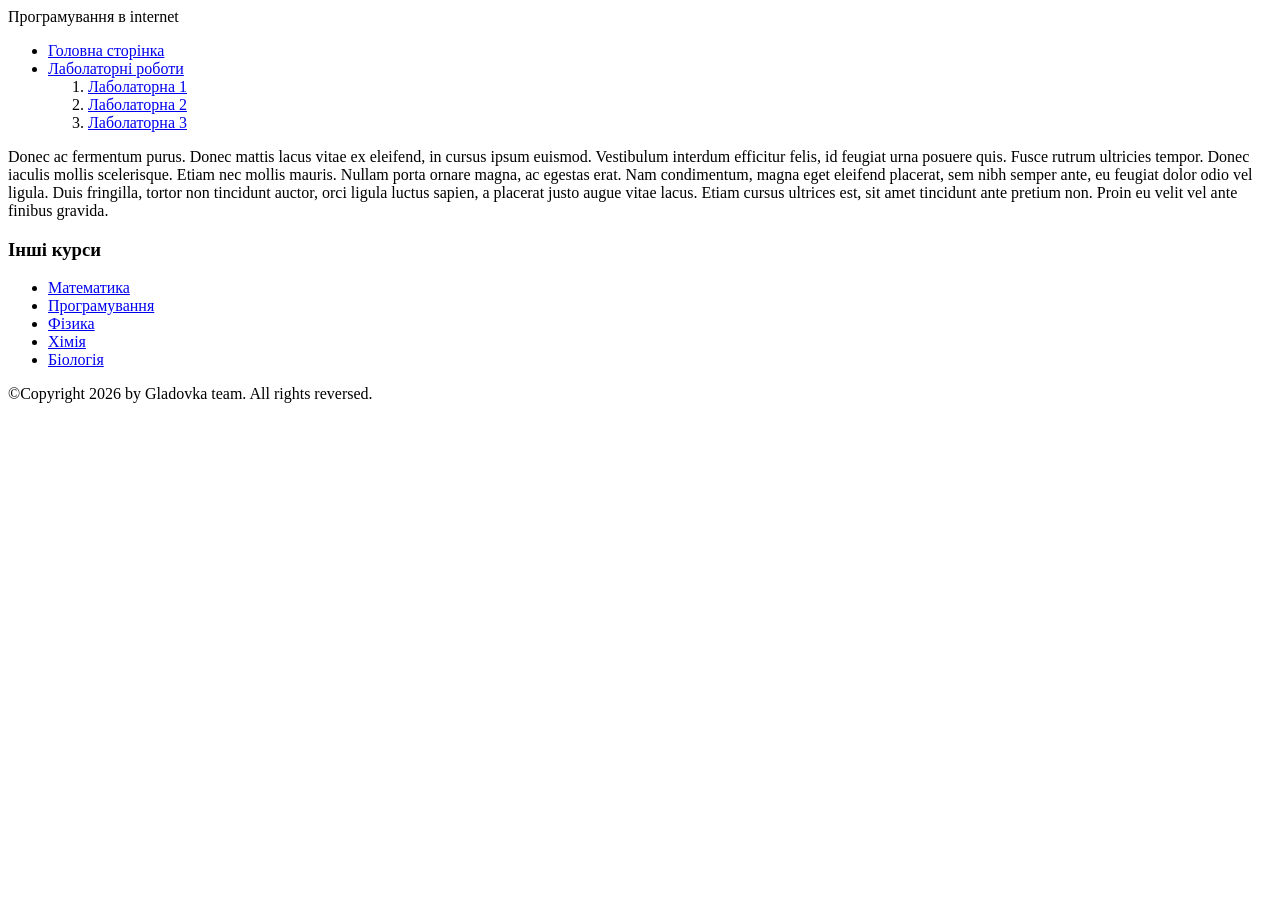
<file: index.html>
<!DOCTYPE html>
<html lang="en">
<head>
    <meta charset="UTF-8">
    <meta name="viewport" content="width=device-width, initial-scale=1.0">
    <title>Document</title>
</head>
<body>
    <header>Програмування в internet</header>
    <nav>
        <ul>
            <LI><a href="/index.html">Головна сторінка</a></LI>
            <li><a href="#">Лаболаторні роботи</a></li>
             <OL>
        <li><a href="https://firstlaba.netlify.app/ ">Лаболаторна 1</a></li>
        <li><a href="/lab2/">Лаболаторна 2</a></li>
        <li><a href="/lab3/">Лаболаторна 3</a></li>
        </OL>
        </ul>
    </nav>
    <main>
        <article>
Donec ac fermentum purus. Donec mattis lacus vitae ex eleifend, in cursus ipsum euismod. Vestibulum interdum efficitur felis, id feugiat urna posuere quis. Fusce rutrum ultricies tempor. Donec iaculis mollis scelerisque. Etiam nec mollis mauris. Nullam porta ornare magna, ac egestas erat. Nam condimentum, magna eget eleifend placerat, sem nibh semper ante, eu feugiat dolor odio vel ligula. Duis fringilla, tortor non tincidunt auctor, orci ligula luctus sapien, a placerat justo augue vitae lacus. Etiam cursus ultrices est, sit amet tincidunt ante pretium non. Proin eu velit vel ante finibus gravida.
        </article>
    </main>
<aside>
    <h3>Інші курси</h3>
    <ul>
        <li><a href="#">Математика</a></li>
        <li><a href="#">Програмування</a></li>
        <li><a href="#">Фізика</a></li>
        <li><a href="#">Хімія</a></li>
        <li><a href="#">Біологія</a></li>
    </ul>
</aside>
    <footer><p>&copy;Copyright 2026 by Gladovka team. All rights reversed.</p> </footer>
</body>
</html>
</file>
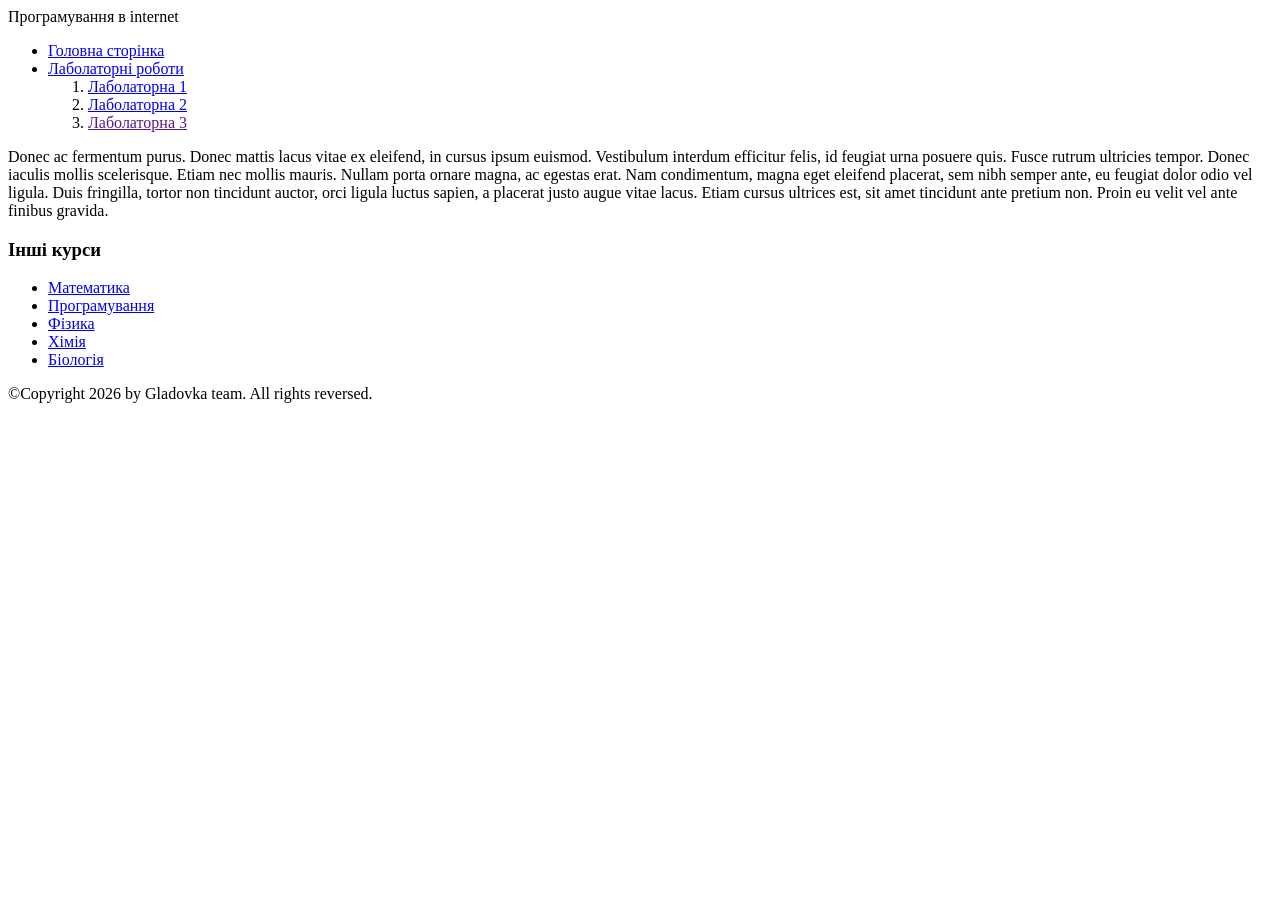
<file: lab2/index.html>
<!DOCTYPE html>
<html lang="en">
<head>
    <meta charset="UTF-8">
    <meta name="viewport" content="width=device-width, initial-scale=1.0">
    <title>Document</title>
</head>
<body>
    <header>Програмування в internet</header>
    <nav>
        <ul>
            <LI><a href="/index.html">Головна сторінка</a></LI>
            <li><a href="#">Лаболаторні роботи</a></li>
             <OL>
        <li><a href="../laba 1/ ">Лаболаторна 1</a></li>
        <li><a href="../lab2/">Лаболаторна 2</a></li>
        <li><a href="">Лаболаторна 3</a></li>
        </OL>
        </ul>
    </nav>
    <main>
        <article>
Donec ac fermentum purus. Donec mattis lacus vitae ex eleifend, in cursus ipsum euismod. Vestibulum interdum efficitur felis, id feugiat urna posuere quis. Fusce rutrum ultricies tempor. Donec iaculis mollis scelerisque. Etiam nec mollis mauris. Nullam porta ornare magna, ac egestas erat. Nam condimentum, magna eget eleifend placerat, sem nibh semper ante, eu feugiat dolor odio vel ligula. Duis fringilla, tortor non tincidunt auctor, orci ligula luctus sapien, a placerat justo augue vitae lacus. Etiam cursus ultrices est, sit amet tincidunt ante pretium non. Proin eu velit vel ante finibus gravida.
        </article>
    </main>
<aside>
    <h3>Інші курси</h3>
    <ul>
        <li><a href="#">Математика</a></li>
        <li><a href="#">Програмування</a></li>
        <li><a href="#">Фізика</a></li>
        <li><a href="#">Хімія</a></li>
        <li><a href="#">Біологія</a></li>
    </ul>
</aside>
    <footer><p>&copy;Copyright 2026 by Gladovka team. All rights reversed.</p> </footer>
</body>
</html>
</file>
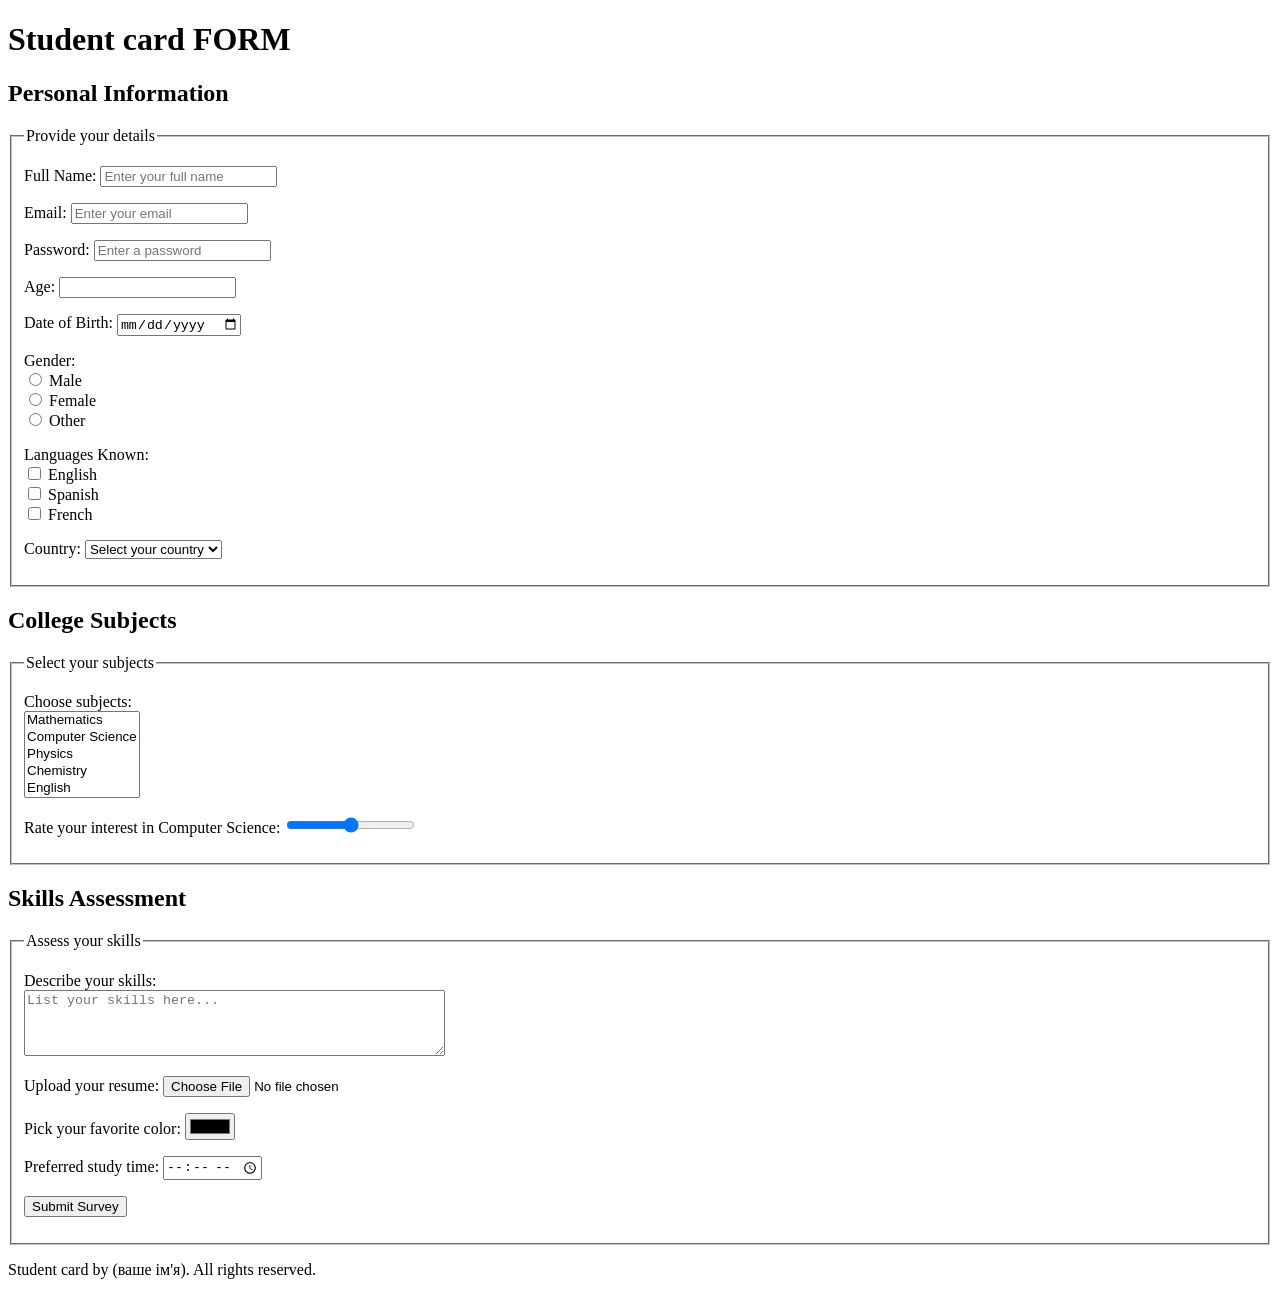
<file: lab4/index.html>
<!DOCTYPE html>
<html lang="uk">
<head>
    <meta charset="UTF-8">
    <meta name="viewport" content="width=device-width, initial-scale=1.0">
    <title>Student card FORM</title>
</head>
<body>
    <header>
        <h1>Student card FORM</h1>
    </header>

    <main>
        <form action="#" method="post">
            <section>
                <h2>Personal Information</h2>
                <fieldset>
                    <legend>Provide your details</legend>
                    <p>
                        <label for="fullname">Full Name:</label>
                        <input type="text" id="fullname" name="fullname" placeholder="Enter your full name">
                    </p>
                    <p>
                        <label for="email">Email:</label>
                        <input type="email" id="email" name="email" placeholder="Enter your email">
                    </p>
                    <p>
                        <label for="password">Password:</label>
                        <input type="password" id="password" name="password" placeholder="Enter a password">
                    </p>
                    <p>
                        <label for="age">Age:</label>
                        <input type="number" id="age" name="age">
                    </p>
                    <p>
                        <label for="dob">Date of Birth:</label>
                        <input type="date" id="dob" name="dob">
                    </p>
                    <p>
                        <label>Gender:</label><br>
                        <input type="radio" id="gender-male" name="gender" value="male">
                        <label for="gender-male">Male</label><br>
                        <input type="radio" id="gender-female" name="gender" value="female">
                        <label for="gender-female">Female</label><br>
                        <input type="radio" id="gender-other" name="gender" value="other">
                        <label for="gender-other">Other</label>
                    </p>
                    <p>
                        <label>Languages Known:</label><br>
                        <input type="checkbox" id="lang-english" name="languages" value="english">
                        <label for="lang-english">English</label><br>
                        <input type="checkbox" id="lang-spanish" name="languages" value="spanish">
                        <label for="lang-spanish">Spanish</label><br>
                        <input type="checkbox" id="lang-french" name="languages" value="french">
                        <label for="lang-french">French</label>
                    </p>
                    <p>
                        <label for="country">Country:</label>
                        <select id="country" name="country">
                            <option value="">Select your country</option>
                            <option value="ukraine">Ukraine</option>
                            <option value="usa">USA</option>
                            <option value="uk">UK</option>
                        </select>
                    </p>
                </fieldset>
            </section>

            <section>
                <h2>College Subjects</h2>
                <fieldset>
                    <legend>Select your subjects</legend>
                    <p>
                        <label for="subjects">Choose subjects:</label><br>
                        <select id="subjects" name="subjects" multiple size="5">
                            <option value="mathematics">Mathematics</option>
                            <option value="computer_science">Computer Science</option>
                            <option value="physics">Physics</option>
                            <option value="chemistry">Chemistry</option>
                            <option value="english">English</option>
                        </select>
                    </p>
                    <p>
                        <label for="cs-interest">Rate your interest in Computer Science:</label>
                        <input type="range" id="cs-interest" name="cs_interest">
                    </p>
                </fieldset>
            </section>

            <section>
                <h2>Skills Assessment</h2>
                <fieldset>
                    <legend>Assess your skills</legend>
                    <p>
                        <label for="skills">Describe your skills:</label><br>
                        <textarea id="skills" name="skills" rows="4" cols="50" placeholder="List your skills here..."></textarea>
                    </p>
                    <p>
                        <label for="resume">Upload your resume:</label>
                        <input type="file" id="resume" name="resume">
                    </p>
                    <p>
                        <label for="color">Pick your favorite color:</label>
                        <input type="color" id="color" name="color">
                    </p>
                    <p>
                        <label for="study-time">Preferred study time:</label>
                        <input type="time" id="study-time" name="study_time">
                    </p>
                    <p>
                        <input type="submit" value="Submit Survey">
                    </p>
                </fieldset>
            </section>
        </form>
    </main>

    <footer>
        <p>Student card by (ваше ім'я). All rights reserved.</p>
    </footer>
</body>
</html>
</file>
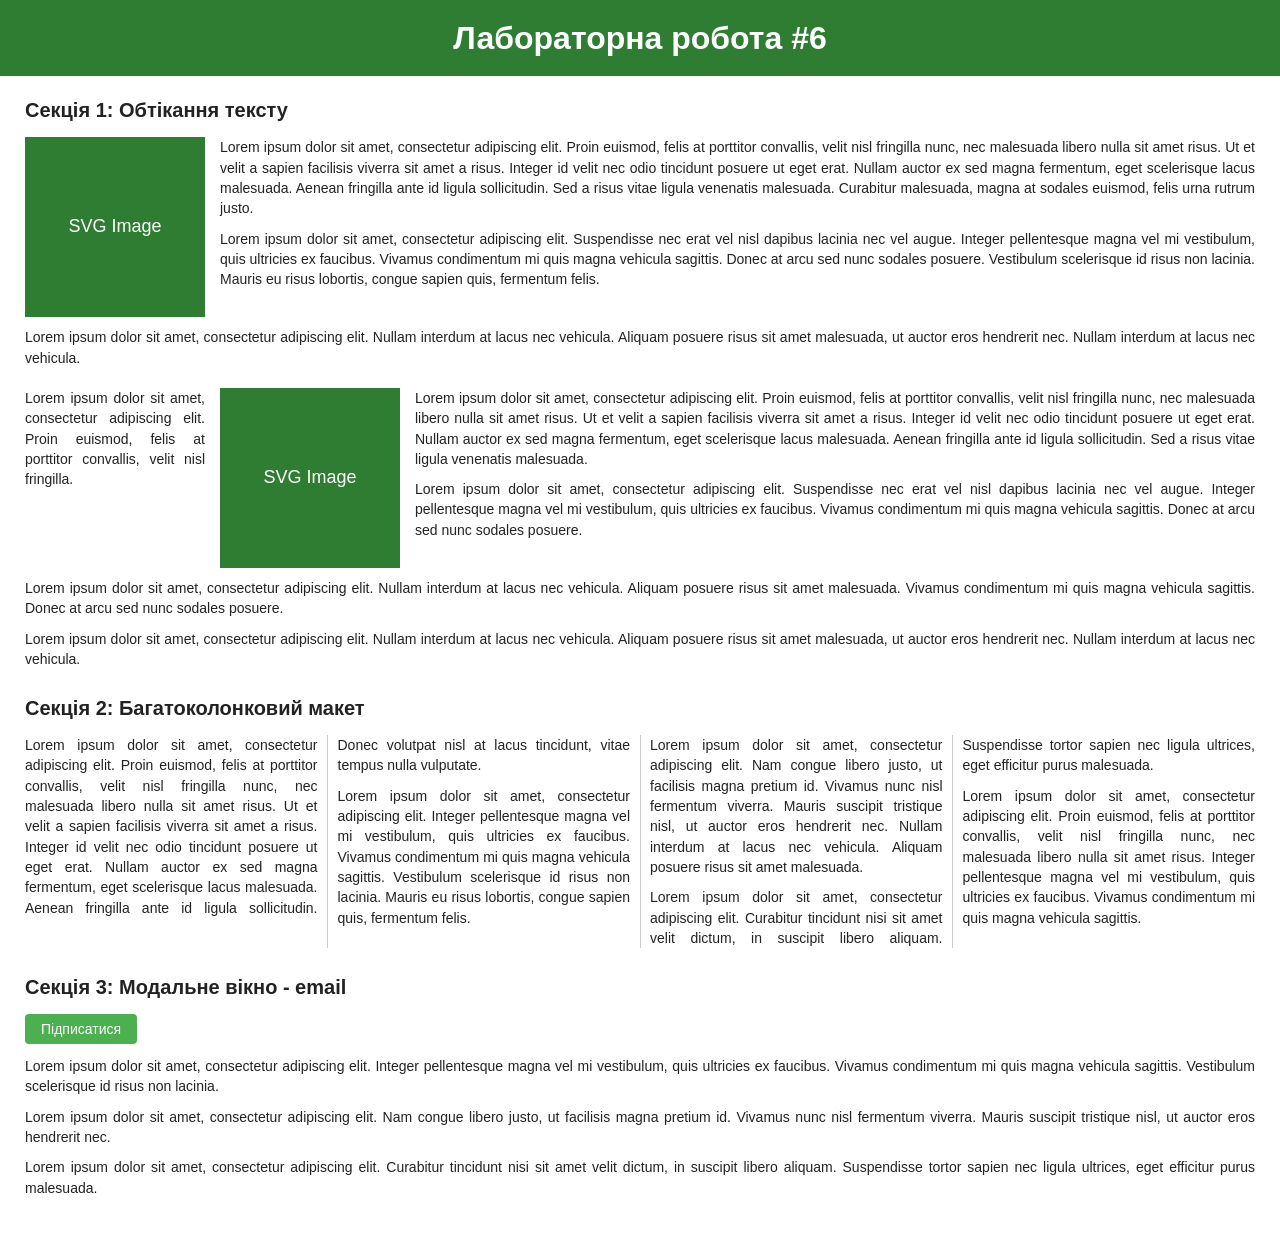
<file: lab6/index.html>
<!DOCTYPE html>
<html lang="uk">
<head>
  <meta charset="UTF-8">
  <meta name="viewport" content="width=device-width, initial-scale=1.0">
  <title>Лабораторна робота №6</title>
  <link rel="stylesheet" href="css/styles.css">
</head>
<body>

  <header class="header">
    <h1>Лабораторна робота #6</h1>
  </header>

  <main class="container">
    <!-- Секція 1: Обтікання тексту -->
    <section class="section-float">
      <h2>Секція 1: Обтікання тексту</h2>
      
      <!-- Перший блок: картинка зліва -->
      <div class="float-block">
        <img src="img/image.svg" alt="SVG Image" class="img-left">
        <p>Lorem ipsum dolor sit amet, consectetur adipiscing elit. Proin euismod, felis at porttitor convallis, velit nisl fringilla nunc, nec malesuada libero nulla sit amet risus. Ut et velit a sapien facilisis viverra sit amet a risus. Integer id velit nec odio tincidunt posuere ut eget erat. Nullam auctor ex sed magna fermentum, eget scelerisque lacus malesuada. Aenean fringilla ante id ligula sollicitudin. Sed a risus vitae ligula venenatis malesuada. Curabitur malesuada, magna at sodales euismod, felis urna rutrum justo.</p>
        <p>Lorem ipsum dolor sit amet, consectetur adipiscing elit. Suspendisse nec erat vel nisl dapibus lacinia nec vel augue. Integer pellentesque magna vel mi vestibulum, quis ultricies ex faucibus. Vivamus condimentum mi quis magna vehicula sagittis. Donec at arcu sed nunc sodales posuere. Vestibulum scelerisque id risus non lacinia. Mauris eu risus lobortis, congue sapien quis, fermentum felis.</p>
        <p class="clear">Lorem ipsum dolor sit amet, consectetur adipiscing elit. Nullam interdum at lacus nec vehicula. Aliquam posuere risus sit amet malesuada, ut auctor eros hendrerit nec. Nullam interdum at lacus nec vehicula.</p>
      </div>

      <!-- Другий блок: текст зліва, картинка по центру-зліва, текст справа -->
      <div class="float-block">
        <div class="text-left-col">
          <p>Lorem ipsum dolor sit amet, consectetur adipiscing elit. Proin euismod, felis at porttitor convallis, velit nisl fringilla.</p>
        </div>
        <img src="img/image.svg" alt="SVG Image" class="img-left">
        <p>Lorem ipsum dolor sit amet, consectetur adipiscing elit. Proin euismod, felis at porttitor convallis, velit nisl fringilla nunc, nec malesuada libero nulla sit amet risus. Ut et velit a sapien facilisis viverra sit amet a risus. Integer id velit nec odio tincidunt posuere ut eget erat. Nullam auctor ex sed magna fermentum, eget scelerisque lacus malesuada. Aenean fringilla ante id ligula sollicitudin. Sed a risus vitae ligula venenatis malesuada.</p>
        <p>Lorem ipsum dolor sit amet, consectetur adipiscing elit. Suspendisse nec erat vel nisl dapibus lacinia nec vel augue. Integer pellentesque magna vel mi vestibulum, quis ultricies ex faucibus. Vivamus condimentum mi quis magna vehicula sagittis. Donec at arcu sed nunc sodales posuere.</p>
        <p class="clear">Lorem ipsum dolor sit amet, consectetur adipiscing elit. Nullam interdum at lacus nec vehicula. Aliquam posuere risus sit amet malesuada. Vivamus condimentum mi quis magna vehicula sagittis. Donec at arcu sed nunc sodales posuere.</p>
        <p>Lorem ipsum dolor sit amet, consectetur adipiscing elit. Nullam interdum at lacus nec vehicula. Aliquam posuere risus sit amet malesuada, ut auctor eros hendrerit nec. Nullam interdum at lacus nec vehicula.</p>
      </div>
    </section>

    <!-- Секція 2: Багатоколонковий макет -->
    <section class="section-columns">
      <h2>Секція 2: Багатоколонковий макет</h2>
      <div class="multicolumn-text">
        <p>Lorem ipsum dolor sit amet, consectetur adipiscing elit. Proin euismod, felis at porttitor convallis, velit nisl fringilla nunc, nec malesuada libero nulla sit amet risus. Ut et velit a sapien facilisis viverra sit amet a risus. Integer id velit nec odio tincidunt posuere ut eget erat. Nullam auctor ex sed magna fermentum, eget scelerisque lacus malesuada. Aenean fringilla ante id ligula sollicitudin. Donec volutpat nisl at lacus tincidunt, vitae tempus nulla vulputate.</p>
        <p>Lorem ipsum dolor sit amet, consectetur adipiscing elit. Integer pellentesque magna vel mi vestibulum, quis ultricies ex faucibus. Vivamus condimentum mi quis magna vehicula sagittis. Vestibulum scelerisque id risus non lacinia. Mauris eu risus lobortis, congue sapien quis, fermentum felis.</p>
        <p>Lorem ipsum dolor sit amet, consectetur adipiscing elit. Nam congue libero justo, ut facilisis magna pretium id. Vivamus nunc nisl fermentum viverra. Mauris suscipit tristique nisl, ut auctor eros hendrerit nec. Nullam interdum at lacus nec vehicula. Aliquam posuere risus sit amet malesuada.</p>
        <p>Lorem ipsum dolor sit amet, consectetur adipiscing elit. Curabitur tincidunt nisi sit amet velit dictum, in suscipit libero aliquam. Suspendisse tortor sapien nec ligula ultrices, eget efficitur purus malesuada.</p>
        <p>Lorem ipsum dolor sit amet, consectetur adipiscing elit. Proin euismod, felis at porttitor convallis, velit nisl fringilla nunc, nec malesuada libero nulla sit amet risus. Integer pellentesque magna vel mi vestibulum, quis ultricies ex faucibus. Vivamus condimentum mi quis magna vehicula sagittis.</p>
      </div>
    </section>

    <!-- Секція 3: Модальне вікно -->
    <section class="section-modal">
      <h2>Секція 3: Модальне вікно - email</h2>
      <button id="openModalBtn" class="btn-green">Підписатися</button>
      <p>Lorem ipsum dolor sit amet, consectetur adipiscing elit. Integer pellentesque magna vel mi vestibulum, quis ultricies ex faucibus. Vivamus condimentum mi quis magna vehicula sagittis. Vestibulum scelerisque id risus non lacinia.</p>
      <p>Lorem ipsum dolor sit amet, consectetur adipiscing elit. Nam congue libero justo, ut facilisis magna pretium id. Vivamus nunc nisl fermentum viverra. Mauris suscipit tristique nisl, ut auctor eros hendrerit nec.</p>
      <p>Lorem ipsum dolor sit amet, consectetur adipiscing elit. Curabitur tincidunt nisi sit amet velit dictum, in suscipit libero aliquam. Suspendisse tortor sapien nec ligula ultrices, eget efficitur purus malesuada.</p>
    </section>
  </main>

  <!-- Модальне вікно -->
  <div id="emailModal" class="modal-overlay">
    <div class="modal-window">
      <span id="closeModalBtn" class="close-btn">&times;</span>
      <form class="modal-form" action="#" method="post">
        <label for="emailInput">Введіть вашу електронну пошту:</label>
        <div class="input-group">
          <input type="email" id="emailInput" required>
          <button type="submit" class="btn-green">Зберегти</button>
        </div>
      </form>
    </div>
  </div>

  <script>
    const modal = document.getElementById('emailModal');
    const openBtn = document.getElementById('openModalBtn');
    const closeBtn = document.getElementById('closeModalBtn');

    openBtn.onclick = () => modal.style.display = 'flex';
    closeBtn.onclick = () => modal.style.display = 'none';
    window.onclick = (e) => {
      if (e.target === modal) modal.style.display = 'none';
    };
  </script>

</body>
</html>
</file>
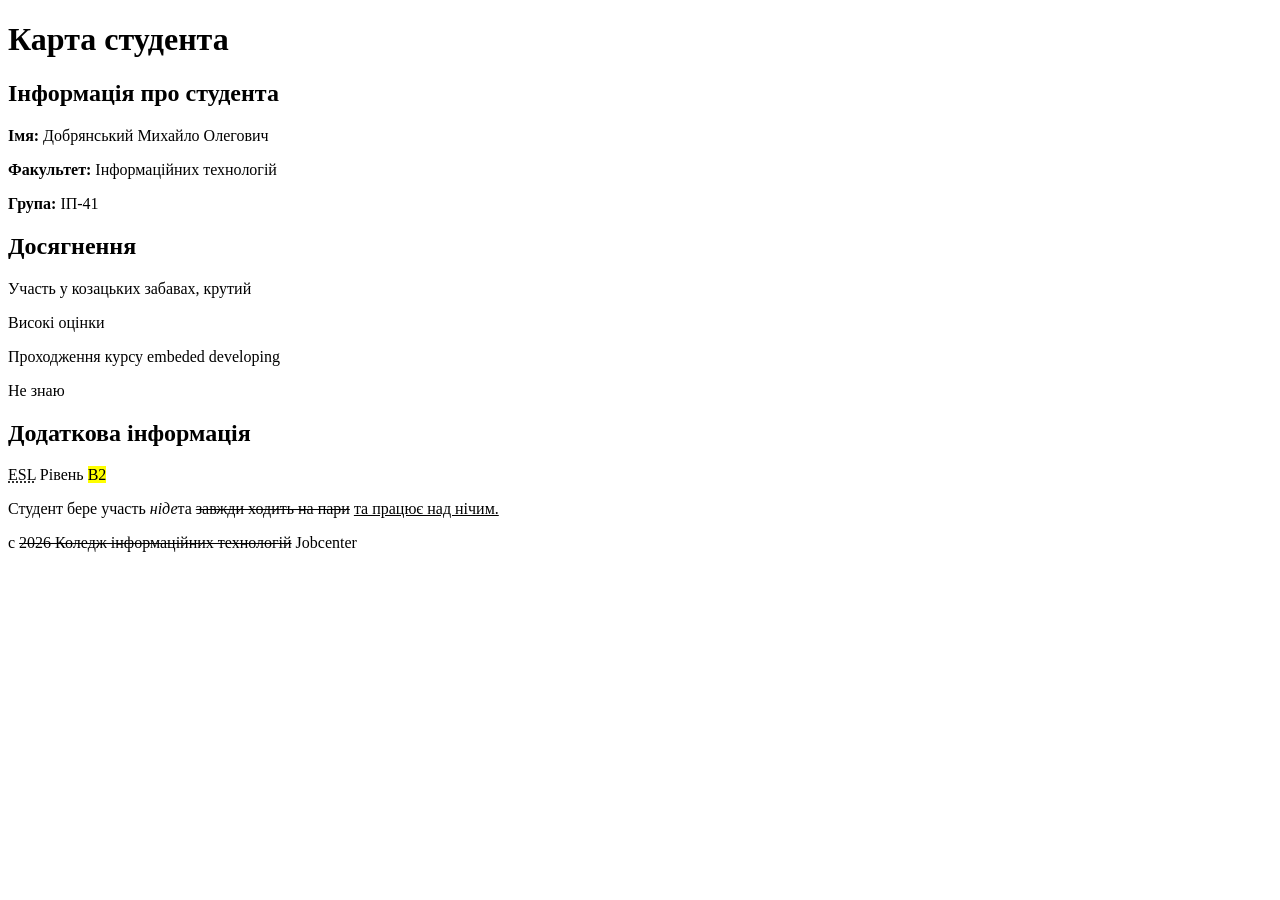
<file: laba 1/index.html>
<!DOCTYPE html> 
<html><head>
 <title>Карта студента </title>
</head>
    <body>
        <header>
            <h1>Карта студента</h1>
        </header>
    <main>
        <section>
            <h2>Інформація про студента</h2>
            <p><strong>Імя:</strong> Добрянський Михайло Олегович</p>
            <p><strong>Факультет:</strong> Інформаційних технологій</p>
            <p><strong>Група:</strong> ІП-41</p>
        </section>
        
        <section>
            <h2>Досягнення</h2>
            <p>Участь у козацьких забавах, крутий</p>
            <p>Високі оцінки</p>
            <p>Проходження курсу embeded developing</p>
            <p>Не знаю</p>
        </section>

        <section>
            <h2>Додаткова інформація</h2>
            <p><abbr title="English as a second language">ESL</abbr> Рівень <mark>B2</mark></p>
            <p>Студент бере участь <em>ніде</em>та <del>завжди ходить на пари</del> <ins>та працює над нічим.</ins></p>    
        </section>

    </main>
    <footer>
        <p>c <del>2026 Коледж інформаційних технологій</del> Jobcenter </p>
    </footer>
    </body>
</html>
</file>
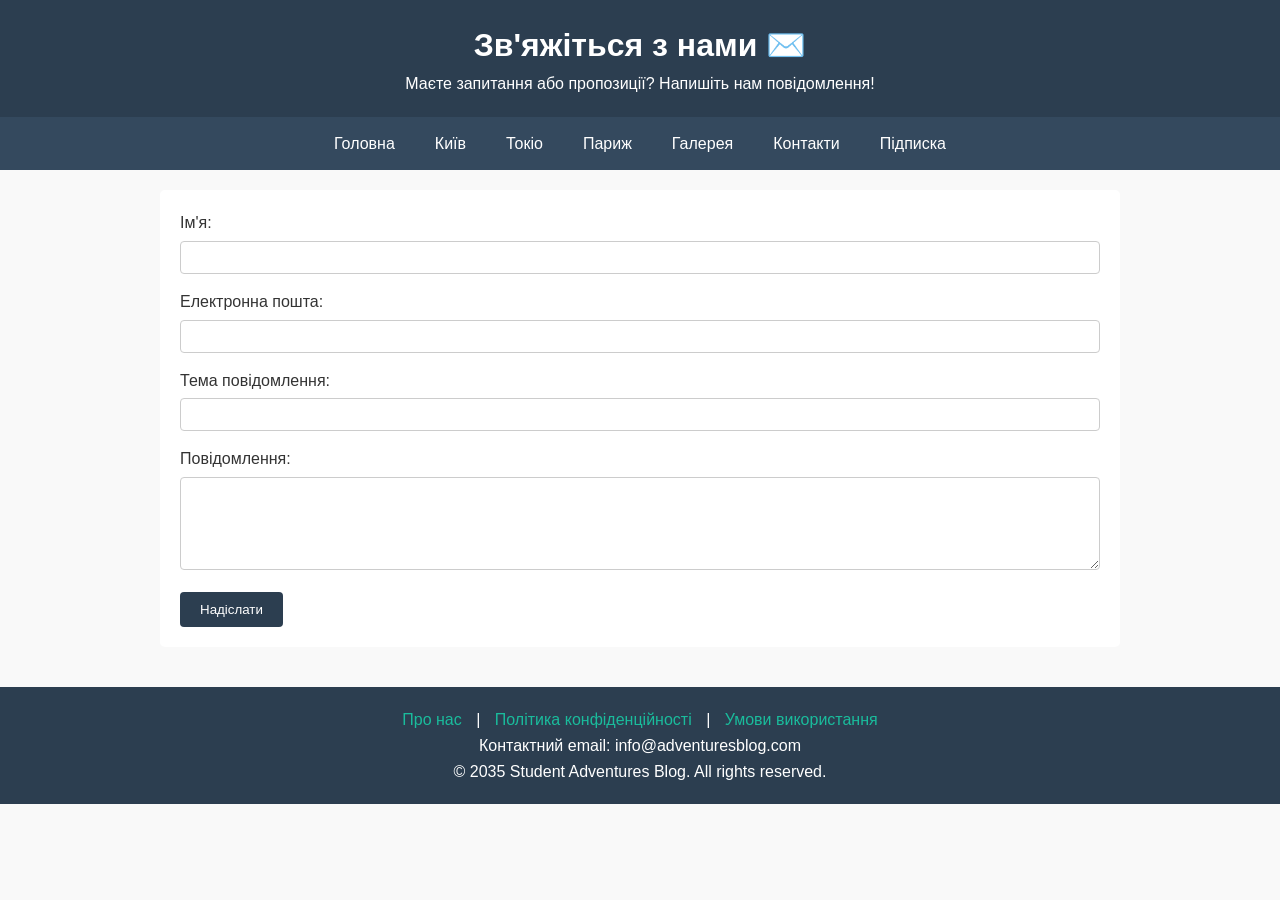
<file: prak1/contact.html>
<!DOCTYPE html>
<html lang="uk">
<head>
    <meta charset="UTF-8">
    <meta name="viewport" content="width=device-width, initial-scale=1.0">
    <title>Контакти — Global Adventures Blog</title>
    <link rel="icon" href="https://cdn-icons-png.flaticon.com/512/201/201623.png" type="image/x-icon">
    <link rel="stylesheet" href="css/style.css">
</head>
<body>
    <header>
        <h1>Зв'яжіться з нами ✉️</h1>
        <p>Маєте запитання або пропозиції? Напишіть нам повідомлення!</p>
    </header>

    <nav>
        <ul>
            <li><a href="index.html">Головна</a></li>
            <li><a href="kyiv.html">Київ</a></li>
            <li><a href="tokyo.html">Токіо</a></li>
            <li><a href="paris.html">Париж</a></li>
            <li><a href="gallery.html">Галерея</a></li>
            <li><a href="contact.html">Контакти</a></li>
            <li><a href="subscribe.html">Підписка</a></li>
        </ul>
    </nav>

    <main>
        <section>
            <form action="#" method="post">
                <div>
                    <label for="username">Ім'я:</label>
                    <input type="text" id="username" name="username" required>
                </div>
                <div>
                    <label for="email">Електронна пошта:</label>
                    <input type="email" id="email" name="email" required>
                </div>
                <div>
                    <label for="subject">Тема повідомлення:</label>
                    <input type="text" id="subject" name="subject" required>
                </div>
                <div>
                    <label for="message">Повідомлення:</label>
                    <textarea id="message" name="message" rows="5" required></textarea>
                </div>
                <button type="submit">Надіслати</button>
            </form>
        </section>
    </main>

    <footer>
        <div>
            <p>
                <a href="#">Про нас</a> | 
                <a href="#">Політика конфіденційності</a> | 
                <a href="#">Умови використання</a>
            </p>
            <p>Контактний email: info@adventuresblog.com</p>
            <p>&copy; 2035 Student Adventures Blog. All rights reserved.</p>
        </div>
    </footer>
</body>
</html>
</file>
<file: lab6/css/styles.css>
* {
  box-sizing: border-box;
  margin: 0;
  padding: 0;
}

body {
  font-family: Arial, sans-serif;
  line-height: 1.45;
  color: #222;
  background-color: #ffffff;
}

.header {
  background-color: #2e7d32;
  color: #ffffff;
  text-align: center;
  padding: 15px 0;
  position: sticky;
  top: 0;
  z-index: 100;
}

/* Растягиваем контейнер на всю ширину с небольшими отступами по бокам, как в прототипе */
.container {
  width: 100%;
  padding: 20px 25px;
}

section {
  margin-bottom: 25px;
}

h2 {
  margin-bottom: 12px;
  font-size: 1.25rem;
}

p {
  margin-bottom: 10px;
  text-align: justify;
  font-size: 14px;
}

/* --- СЕКЦІЯ 1: Float та обтікання --- */
.float-block {
  margin-bottom: 20px;
}

.img-left {
  float: left;
  margin-right: 15px;
  margin-bottom: 10px;
  width: 180px;
  height: 180px;
}

/* Узкая левая колонка текста перед второй картинкой */
.text-left-col {
  float: left;
  width: 180px;
  margin-right: 15px;
}

.clear {
  clear: both;
}

/* --- СЕКЦІЯ 2: Багатоколонковий макет --- */
.multicolumn-text {
  column-count: 4;
  column-gap: 20px;
  column-rule: 1px solid #cccccc;
}

@media (max-width: 900px) {
  .multicolumn-text {
    column-count: 2;
  }
}

@media (max-width: 600px) {
  .multicolumn-text {
    column-count: 1;
  }
}

/* --- СЕКЦІЯ 3: Кнопка та Модальне вікно --- */
.btn-green {
  background-color: #4caf50;
  color: white;
  border: none;
  padding: 7px 16px;
  font-size: 14px;
  border-radius: 4px;
  cursor: pointer;
  margin-bottom: 12px;
}

.btn-green:hover {
  background-color: #388e3c;
}

.modal-overlay {
  display: none; /* Появляется при клике на "Підписатися" */
  position: fixed;
  top: 0;
  left: 0;
  width: 100%;
  height: 100%;
  background-color: rgba(0, 0, 0, 0.5);
  justify-content: center;
  align-items: center;
  z-index: 1000;
}

.modal-window {
  position: relative;
  background-color: #ffffff;
  width: 650px;
  max-width: 90%;
  min-height: 450px;
  padding: 25px;
  border-radius: 4px;
  box-shadow: 0 4px 15px rgba(0, 0, 0, 0.3);
}

.close-btn {
  position: absolute;
  top: 8px;
  right: 14px;
  font-size: 22px;
  cursor: pointer;
  color: #666;
}

.modal-form {
  text-align: center;
  margin-top: 5px;
}

.modal-form label {
  display: block;
  margin-bottom: 8px;
  font-size: 13px;
}

.input-group {
  display: flex;
  justify-content: center;
  gap: 6px;
}

.input-group input {
  width: 80%;
  padding: 5px 8px;
  border: 2px solid #333;
  border-radius: 3px;
}

.input-group .btn-green {
  margin-bottom: 0;
}
</file>
<file: prak1/css/style.css>
* {
    box-sizing: border-box;
    margin: 0;
    padding: 0;
}

body {
    font-family: Arial, sans-serif;
    line-height: 1.6;
    color: #333;
    background-color: #f9f9f9;
}

header {
    background-color: #2c3e50;
    color: white;
    padding: 20px;
    text-align: center;
}

nav {
    background-color: #34495e;
}

nav ul {
    list-style: none;
    display: flex;
    justify-content: center;
}

nav ul li a {
    color: white;
    text-decoration: none;
    padding: 14px 20px;
    display: block;
}

nav ul li a:hover {
    background-color: #1abc9c;
}

main {
    max-width: 1000px;
    margin: 20px auto;
    padding: 0 20px;
}

section {
    background: white;
    padding: 20px;
    margin-bottom: 20px;
    border-radius: 5px;
}

.city-showcase {
    display: flex;
    gap: 20px;
    justify-content: space-between;
}

.city-card {
    flex: 1;
    text-align: center;
}

.city-card img, figure img {
    width: 100%;
    max-width: 100%;
    height: auto;
    border-radius: 5px;
    display: block;
}

.photo-gallery ul {
    list-style: none;
    display: grid;
    grid-template-columns: repeat(auto-fit, minmax(250px, 1fr));
    gap: 20px;
}

form div {
    margin-bottom: 15px;
}

form label {
    display: block;
    margin-bottom: 5px;
}

form input[type="text"],
form input[type="email"],
form textarea {
    width: 100%;
    padding: 8px;
    border: 1px solid #ccc;
    border-radius: 4px;
}

button[type="submit"] {
    background-color: #2c3e50;
    color: white;
    border: none;
    padding: 10px 20px;
    cursor: pointer;
    border-radius: 4px;
}

button[type="submit"]:hover {
    background-color: #1abc9c;
}

footer {
    background-color: #2c3e50;
    color: white;
    text-align: center;
    padding: 20px;
    margin-top: 40px;
}

footer a {
    color: #1abc9c;
    margin: 0 10px;
    text-decoration: none;
}
</file>
